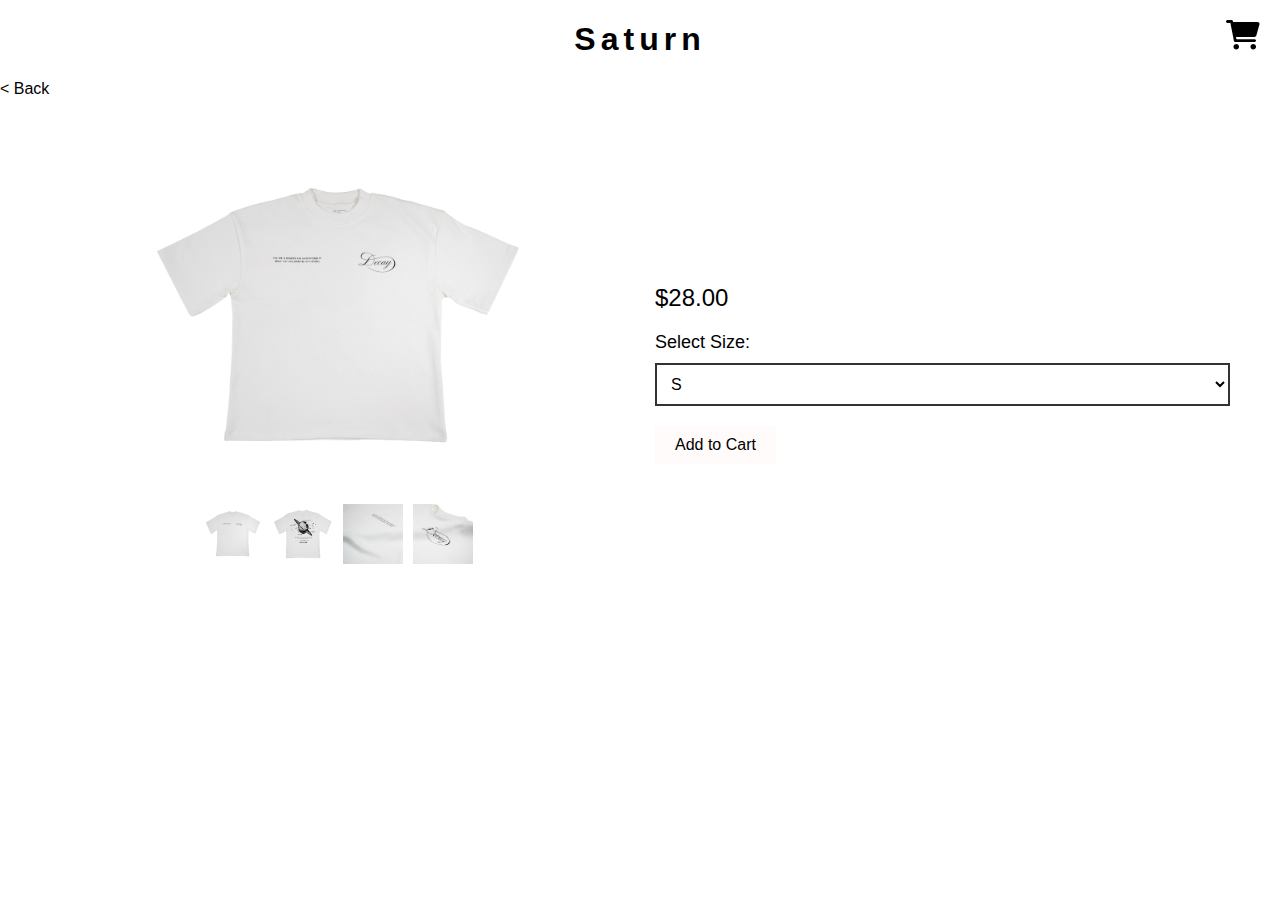
<file: cart.html>
<!DOCTYPE html>
<html lang="en">
<head>
    <meta charset="UTF-8">
    <meta name="viewport" content="width=device-width, initial-scale=1.0">
    <link rel="stylesheet" href="https://cdnjs.cloudflare.com/ajax/libs/font-awesome/6.0.0-beta3/css/all.min.css">
    <title>Product Page</title>

    <style>
  body {
    background-color: #ffffff;
    color: rgb(0, 0, 0);
    font-family: Arial, sans-serif;
    margin: 0;
    padding: 0;
}

.cart-icon {
    position: fixed;
    top: 20px;
    right: 20px;
    font-size: 30px;
    color: rgb(0, 0, 0);
    cursor: pointer;
}

.product-container {
    display: flex;
    flex-direction: column;
    justify-content: center;
    align-items: center;
    padding: 50px;
}

.product-image {
    text-align: center;
    margin-bottom: 30px;
}

#main-image {
    width: 100%;
    max-width: 400px;
    /* border: 2px solid #333; */
}

.thumbnail-container {
    display: flex;
    justify-content: center;
    flex-wrap: wrap;
    margin-top: 10px;
}

.thumbnail {
    width: 60px;
    height: 60px;
    margin: 5px;

    cursor: pointer;
}

.thumbnail:hover {
    border-color: #fff;
}

.product-details {
    text-align: center;
    max-width: 400px;
}

.product-title {
    font-size: 32px;
    letter-spacing: 5px;
}

.product-price {
    font-size: 24px;
    margin: 20px 0;
}

.size-selector {
    margin: 20px 0;
}

.size-label {
    font-size: 18px;
    margin-bottom: 10px;
    display: block;
}

.size-dropdown {
    width: 100%;
    padding: 10px;
    font-size: 16px;
    border: 2px solid #333;
    background-color: #ffffff;
    color: #000000;
    cursor: pointer;
}

.add-to-cart {
    background-color: #fffbfb;
    color: #000000;
    border: 2px solid #000000;
    padding: 10px 20px;
    border: none;
    cursor: pointer;
    font-size: 16px;
    margin-bottom: 20px;
}

.add-to-cart:hover {
    background-color: #000000;
    color: #fff;
}

.additional-links {
    display: flex;
    justify-content: center;
    gap: 20px;
}

.additional-links a {
    color: #000000;
    text-decoration: none;
    font-size: 14px;
    letter-spacing: 2px;
}

.additional-links a:hover {
    text-decoration: underline;
}

/* Responsive Design */
@media (min-width: 768px) {
    .product-container {
        flex-direction: row;
        padding: 50px;
    }

    .product-image, .product-details {
        flex: 1;
        max-width: 50%;
    }

    .product-details {
        text-align: left;
        padding-left: 30px;
    }
}

@media (max-width: 768px) {
    .product-container {
        padding: 20px;
    }

    .product-title {
        font-size: 28px;
    }

    .product-price {
        font-size: 20px;
    }

    .size-dropdown {
        font-size: 14px;
    }

    .add-to-cart {
        font-size: 14px;
        padding: 8px 16px;
    }
}

@media (max-width: 480px) {
    .cart-icon {
        font-size: 25px;
        top: 15px;
        right: 15px;
        color: #000;
    }

    .product-title {
        font-size: 24px;
    }

    .product-price {
        font-size: 18px;
    }

    .size-dropdown {
        font-size: 12px;
        padding: 8px;
    }

    .add-to-cart {
        font-size: 12px;
        padding: 6px 12px;
    }

    .additional-links {
        flex-direction: column;
        gap: 10px;
    }
}

    </style>
</head>
<body>
    <!-- <div class="additional-links"> -->
        
       
   
    <h1 class="product-title" style="text-align: center;">Saturn</h1>
   
    <div class="back-link">
        <a href="indexx.html" style="color: #000; text-decoration: none;">&lt; Back</a>
    </div>
    <i class="fas fa-shopping-cart cart-icon"></i>
<!-- </div> -->
    <div class="product-container">
        <div class="product-image">
            <img src="./img/1st.jpg" alt="Product Image" id="main-image">
            <div class="thumbnail-container">
                <img src="./img/1st.jpg" alt="Thumbnail 1" class="thumbnail">
                <img src="./img/2nd.jpg" alt="Thumbnail 2" class="thumbnail">
                <img src="./img/3rd.jpeg" alt="Thumbnail 2" class="thumbnail">
                <img src="./img/4th.JPG" alt="Thumbnail 3" class="thumbnail">
                <!-- <img src="./img/5th.JPG" alt="Thumbnail 4" class="thumbnail">
                <img src="./img/6th.JPG" alt="Thumbnail 5" class="thumbnail"> -->
            </div>
        </div>
        <div class="product-details">
            
            <p class="product-price">$28.00</p>
            
            <!-- Size Selector -->
            <div class="size-selector">
                <label for="size" class="size-label">Select Size:</label>
                <select id="size" class="size-dropdown">
                    <option value="S">S</option>
                    <option value="M">M</option>
                    <option value="L">L</option>
                    <option value="XL">XL</option>
                </select>
            </div>

            <a href="#">
                <button class="add-to-cart">Add to Cart</button>
            </a>
           
        </div>
    </div>
    <script src="cartt.js"></script>
    <script src="cart.js"></script>
  
</body>
</html>
</file>
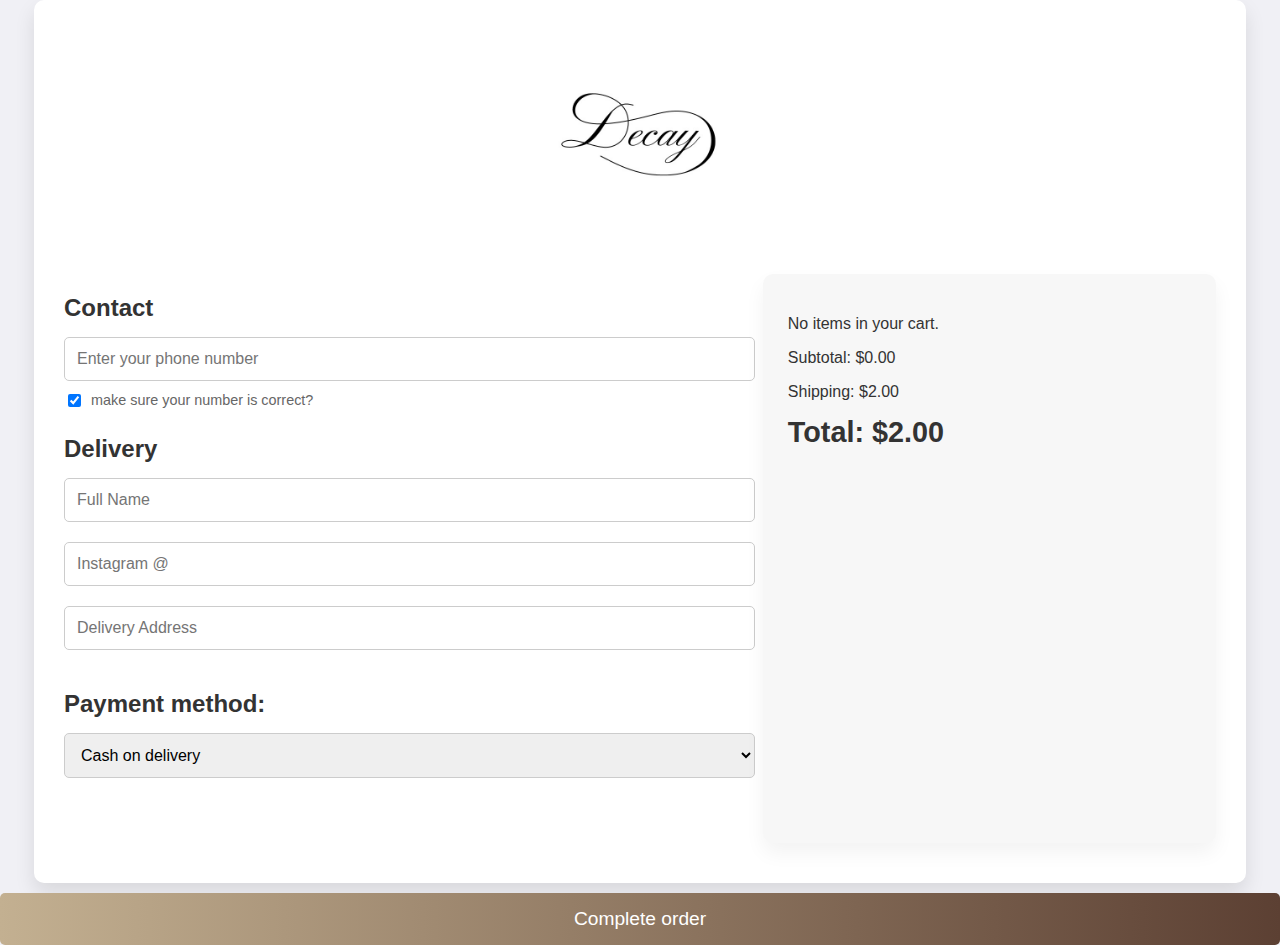
<file: checkout.html>
<!DOCTYPE html>
<html lang="en">

<head>
    <meta charset="UTF-8">
    <meta name="viewport" content="width=device-width, initial-scale=1.0">
    <title>Checkout</title>
    <style>
        body {
            font-family: Arial, sans-serif;
            background-color: #f0f0f5;
            margin: 0;
            padding: 0;
            color: #333;
        }

        .container {
            width: 90%;
            max-width: 1200px;
            margin: 0 auto;
            padding: 30px;
            background-color: #fff;
            border-radius: 10px;
            box-shadow: 0 10px 20px rgba(0, 0, 0, 0.1);
            display: flex;
            justify-content: space-between;
            flex-wrap: wrap;
        }

        header {
            text-align: center;
            margin-bottom: 30px;
            width: 100%;
        }

        .logo {
            max-width: 210px;
        }

        .checkout-form {
            width: 100%;
            max-width: 60%;
            margin-bottom: 30px;
        }

        .contact-section,
        .delivery-section {
            margin-bottom: 25px;
        }

        h2 {
            font-size: 1.5rem;
            color: #333;
            margin-bottom: 15px;
        }

        input[type="text"],
        select {
            width: 100%;
            padding: 12px;
            margin-bottom: 20px;
            border: 1px solid #ccc;
            border-radius: 5px;
            box-sizing: border-box;
            font-size: 1rem;
        }

        input[type="text"]:focus,
        select:focus {
            border-color: #007bff;
            outline: none;
        }

        .input-error {
            border-color: #ff4d4d;
            background-color: #ffe6e6;
        }

        .input-valid {
            border-color: #28a745;
            background-color: #e6ffe6;
        }

        .checkbox-container {
            display: flex;
            align-items: center;
            font-size: 0.9rem;
            color: #666;
            margin-top: -10px;
        }

        .checkbox-container input[type="checkbox"] {
            margin-right: 10px;
        }

        .order-summary {
            width: 100%;
            max-width: 35%;
            background-color: #f7f7f7;
            padding: 25px;
            border-radius: 10px;
            box-shadow: 0 10px 20px rgba(0, 0, 0, 0.05);
            margin-bottom: 10px;
        }

        .complete-order-btn {
            width: 100%;
            padding: 15px;
            background: linear-gradient(90deg, #C3B091 0%, #5C4033 100%);
            color: #fff;
            border: none;
            border-radius: 5px;
            font-size: 1.2rem;
            cursor: pointer;
            transition: background-color 0.3s;
            margin-top: 10px;
        }

        .complete-order-btn.invalid {
            background-color: #ff4d4d;
            /* Red color for invalid submission */
        }

        .complete-order-btn.valid {
            background-color: #28a745;
            /* Green color for valid submission */
        }

        .order-item {
            display: flex;
            justify-content: space-between;
            align-items: center;
            margin-bottom: 20px;
        }

        .order-item img {
            max-width: 80px;
            border-radius: 5px;
        }

        .order-item h3 {
            font-size: 1rem;
            margin: 0;
        }

        .order-item p {
            margin: 0;
            color: #666;
        }

        .totals p {
            display: flex;
            justify-content: space-between;
            font-size: 1rem;
            color: #333;
            margin-bottom: 10px;
        }

        .totals h2 {
            display: flex;
            justify-content: space-between;
            font-size: 1.8rem;
            color: #333;
            margin-top: 15px;
        }

        .complete-order-btn:hover {
            background-color: #e6006f;
        }

        /* QR Code Style */
        #qr-code {
            display: none;
            /* Hidden by default */
            text-align: center;
            margin-top: 20px;
        }

        #qr-code img {
            max-width: 200px;
            border-radius: 10px;
        }

        /* Responsive Design */
        @media (max-width: 768px) {
            .checkout-form,
            .order-summary {
                max-width: 100%;
            }
        }
    </style>
</head>

<body>
    <div class="container">
        <header>
            <img src="./img/logodecay.JPG" alt="Logo" class="logo">
        </header>

        <div class="checkout-form">
            <div class="contact-section">
                <h2>Contact</h2>
                <input type="text" placeholder="Enter your phone number" id="phone-number">
                <label class="checkbox-container">
                    <input type="checkbox" checked>
                    <span class="checkmark"></span>
                   make sure your number is correct?
                </label>
            </div>

            <div class="delivery-section">
                <h2>Delivery</h2>
                <input type="text" placeholder="Full Name" id="full-name">
                <input type="text" placeholder="Instagram @" id="instagram">
                <input type="text" placeholder="Delivery Address" id="delivery-address">

                <h2>Payment method:</h2>
                <select id="payment-method">
                    <option value="Cash">Cash on delivery</option>
                    <option value="ABA">ABA</option>
                </select>
            </div>
        </div>

        <div class="order-summary">
            <!-- Placeholder for order items, these will be added dynamically by JavaScript -->
            <div id="order-items"></div>
            <div class="totals">
                <p id="subtotal">Subtotal: $0.00</p>
                <p id="shipping">Shipping: $2.00</p>
                <h2 id="total">Total: $0.00</h2>
            </div>
        </div>
    </div>

    <button class="complete-order-btn">Complete order</button>

    <!-- QR Code Container -->
    <div id="qr-code">
        <p>Please take a screenshot and send it to our Instagram
            <a href="https://www.instagram.com/direct/t/17843113272279213?hl=en">decayofficial_</a>
        </p>
        <img src="./img/ABA.PNG" alt="QR Code">
    </div>

    <script>
        document.addEventListener('DOMContentLoaded', function () {
            const cartItems = JSON.parse(localStorage.getItem('cartItems')) || [];

            function displayCartItems() {
                const orderItemsContainer = document.getElementById('order-items');
                let totalPrice = 0;

                // Clear previous order items
                orderItemsContainer.innerHTML = '';

                if (cartItems.length === 0) {
                    orderItemsContainer.innerHTML = '<p>No items in your cart.</p>';
                    document.getElementById('subtotal').textContent = 'Subtotal: $0.00';
                    document.getElementById('shipping').textContent = 'Shipping: $2.00';
                    document.getElementById('total').textContent = 'Total: $2.00';
                    return;
                }

                cartItems.forEach(item => {
                    const orderItem = document.createElement('div');
                    orderItem.className = 'order-item';

                    const itemImage = document.createElement('img');
                    itemImage.src = item.image;
                    itemImage.alt = item.name;

                    const itemDetails = document.createElement('div');
                    const itemName = document.createElement('h3');
                    itemName.textContent = item.name;
                    const itemSize = document.createElement('p');
                    itemSize.textContent = `Size: ${item.size}`;
                    const itemQuantity = document.createElement('p');
                    itemQuantity.textContent = `Quantity: ${item.quantity}`;

                    itemDetails.appendChild(itemName);
                    itemDetails.appendChild(itemSize);
                    itemDetails.appendChild(itemQuantity);

                    const itemPrice = document.createElement('p');
                    itemPrice.textContent = `$${(item.price * item.quantity).toFixed(2)}`;

                    orderItem.appendChild(itemImage);
                    orderItem.appendChild(itemDetails);
                    orderItem.appendChild(itemPrice);

                    orderItemsContainer.appendChild(orderItem);

                    totalPrice += item.price * item.quantity;
                });

                const shippingFee = 2.00;
                const subtotal = totalPrice;
                const totalWithShipping = subtotal + shippingFee;

                document.getElementById('subtotal').textContent = `Subtotal: $${subtotal.toFixed(2)}`;
                document.getElementById('shipping').textContent = `Shipping: $${shippingFee.toFixed(2)}`;
                document.getElementById('total').textContent = `Total: $${totalWithShipping.toFixed(2)}`;
            }

            displayCartItems();
        });

        document.querySelector('.complete-order-btn').addEventListener('click', function () {
            const phoneNumber = document.getElementById('phone-number').value;
            const fullName = document.getElementById('full-name').value;
            const instagram = document.getElementById('instagram').value;
            const deliveryAddress = document.getElementById('delivery-address').value;
            const paymentMethod = document.getElementById('payment-method').value;

            // Validation
            let isValid = true;
            const inputs = [document.getElementById('phone-number'), document.getElementById('full-name'), document.getElementById('instagram'), document.getElementById('delivery-address')];

            inputs.forEach(input => {
                if (input.value.trim() === '') {
                    input.classList.add('input-error');
                    input.classList.remove('input-valid');
                    isValid = false;
                } else {
                    input.classList.remove('input-error');
                    input.classList.add('input-valid');
                }
            });

            if (!isValid) {
                alert('Please fill in all required fields.');
                return;
            }

            // Store order details in localStorage
            const orderDetails = {
                phoneNumber,
                fullName,
                instagram,
                deliveryAddress,
                paymentMethod,
                total: document.getElementById('total').textContent
            };

            localStorage.setItem('orderDetails', JSON.stringify(orderDetails));

            const qrCodeContainer = document.getElementById('qr-code');

            // Show the QR code
            if (paymentMethod === 'ABA') {
                qrCodeContainer.style.display = 'block';
            } else {
                qrCodeContainer.style.display = 'none';
            }

            // Redirect to receipt.html after a short delay (e.g., 2 seconds)
            setTimeout(function () {
                window.location.href = 'receipt.html';
            }, 2000); // Adjust the delay time as needed
        });
    </script>
</body>

</html>
</file>
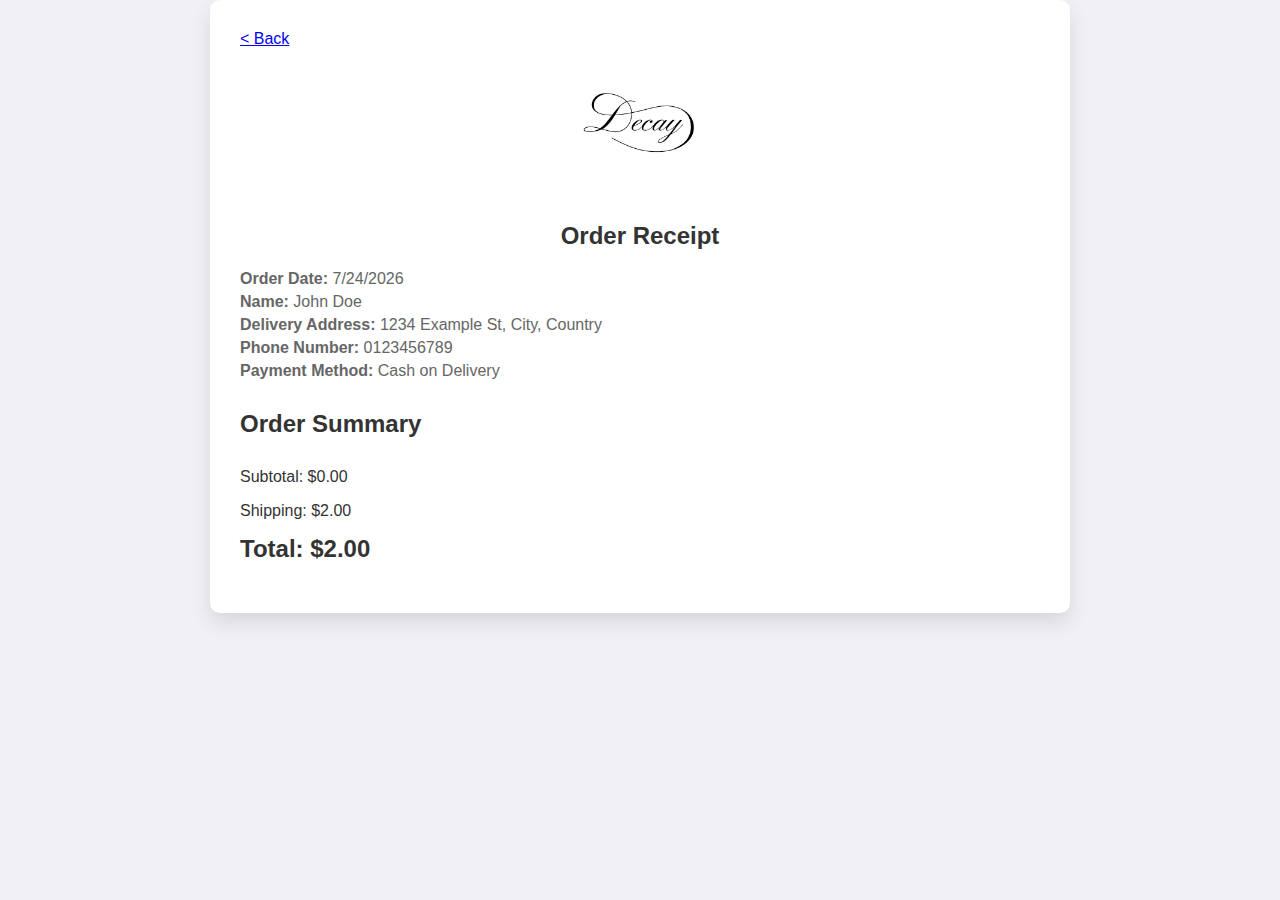
<file: receipt.html>
<!DOCTYPE html>
<html lang="en">

<head>
    <meta charset="UTF-8">
    <meta name="viewport" content="width=device-width, initial-scale=1.0">
    <title>Receipt</title>
    <style>
        body {
            font-family: Arial, sans-serif;
            background-color: #f0f0f5;
            margin: 0;
            padding: 0;
            color: #333;
        }

        .container {
            width: 90%;
            max-width: 800px;
            margin: 0 auto;
            padding: 30px;
            background-color: #fff;
            border-radius: 10px;
            box-shadow: 0 10px 20px rgba(0, 0, 0, 0.1);
            text-align: center;
        }

        header {
            margin-bottom: 20px;
        }

        .logo {
            max-width: 150px;
        }

        .note {
            font-weight: bold;
            color: #333;
            margin-bottom: 20px;
        }

        h2 {
            font-size: 1.5rem;
            color: #333;
            margin-bottom: 20px;
        }

        .receipt-details {
            text-align: left;
            margin-bottom: 30px;
        }

        .receipt-details p {
            margin: 5px 0;
            font-size: 1rem;
            color: #666;
        }

        .order-summary {
            text-align: left;
            margin-bottom: 30px;
        }

        .order-item {
            display: flex;
            justify-content: space-between;
            align-items: center;
            margin-bottom: 20px;
        }

        .order-item img {
            max-width: 60px;
            border-radius: 5px;
        }

        .order-item h3 {
            font-size: 1rem;
            margin: 0;
        }

        .order-item p {
            margin: 0;
            color: #666;
        }

        .totals p {
            display: flex;
            justify-content: space-between;
            font-size: 1rem;
            color: #333;
            margin-bottom: 10px;
        }

        .totals h2 {
            display: flex;
            justify-content: space-between;
            font-size: 1.5rem;
            color: #333;
            margin-top: 15px;
        }

        .qr-code-container {
            margin-top: 20px;
            display: none; /* Hide the QR code container by default */
        }

        .qr-code-container img {
            max-width: 150px;
            border-radius: 10px;
        }
        
    </style>
</head>

<body>
    <div class="container">
        <div class="back-link"  style="text-align: left; color: #000; text-decoration: none;">
            <a href="checkout.html" >&lt; Back</a>
        </div>
        <header>
            <img src="./img/logodecay.JPG" alt="Logo" class="logo">
            <p id="payment-note" class="note"></p>
        </header>
      
        <h2>Order Receipt</h2>

        <div class="receipt-details">
            <p><strong>Order Date:</strong> <span id="order-date"></span></p>
            <p><strong>Name:</strong> <span id="customer-name"></span></p>
            <p><strong>Delivery Address:</strong> <span id="delivery-address"></span></p>
            <p><strong>Phone Number:</strong> <span id="phone-number"></span></p>
            <p><strong>Payment Method:</strong> <span id="payment-method"></span></p>
        </div>

        <div class="order-summary">
            <h2>Order Summary</h2>
            <div id="order-items"></div>
        </div>

        <div class="totals">
            <p id="subtotal">Subtotal: $0.00</p>
            <p id="shipping">Shipping: $2.00</p>
            <h2 id="total">Total: $0.00</h2>
        </div>

        <div class="qr-code-container" id="qr-code-container">
            <p>Please take a screenshot and send it to our Instagram
                <a href="https://www.instagram.com/direct/t/17843113272279213?hl=en">decayofficial_</a>
            </p>
            <img src="./img/ABA.PNG" alt="QR Code">
        </div>
    </div>

    <script>
        document.addEventListener('DOMContentLoaded', function () {
            // Retrieve order details from localStorage
            const orderDetails = JSON.parse(localStorage.getItem('orderDetails')) || {};
            const cartItems = JSON.parse(localStorage.getItem('cartItems')) || [];

            // Display receipt details
            document.getElementById('order-date').textContent = new Date().toLocaleDateString();
            document.getElementById('customer-name').textContent = orderDetails.fullName || 'John Doe';
            document.getElementById('delivery-address').textContent = orderDetails.deliveryAddress || '1234 Example St, City, Country';
            document.getElementById('phone-number').textContent = orderDetails.phoneNumber || '0123456789';
            document.getElementById('payment-method').textContent = orderDetails.paymentMethod || 'Cash on Delivery';

            const paymentNote = document.getElementById('payment-note');
            const qrCodeContainer = document.getElementById('qr-code-container');

            // Display QR code and note based on payment method
            if (orderDetails.paymentMethod === 'ABA') {
                qrCodeContainer.style.display = 'block';
                paymentNote.innerHTML = " Please take a screenshot of the receipt and ABA's payment send it to our Instagram  <a href='https://www.instagram.com/direct/t/17843113272279213?hl=en' target='_blank'>decayofficial_</a>.";
            } else if (orderDetails.paymentMethod === 'Cash') {
                qrCodeContainer.style.display = 'none';
                paymentNote.innerHTML = " Please take a screenshot of the receipt and send it to our Instagram  <a href='https://www.instagram.com/direct/t/17843113272279213?hl=en' target='_blank'>decayofficial_</a>.";

            }

            // Display order items
            const orderItemsContainer = document.getElementById('order-items');
            let totalPrice = 0;

            cartItems.forEach(item => {
                const orderItem = document.createElement('div');
                orderItem.className = 'order-item';

                const itemImage = document.createElement('img');
                itemImage.src = item.image;
                itemImage.alt = item.name;

                const itemDetails = document.createElement('div');
                const itemName = document.createElement('h3');
                itemName.textContent = item.name;
                const itemSize = document.createElement('p');
                itemSize.textContent = `Size: ${item.size}`;
                const itemQuantity = document.createElement('p');
                itemQuantity.textContent = `Quantity: ${item.quantity}`;

                itemDetails.appendChild(itemName);
                itemDetails.appendChild(itemSize);
                itemDetails.appendChild(itemQuantity);

                const itemPrice = document.createElement('p');
                itemPrice.textContent = `$${(item.price * item.quantity).toFixed(2)}`;

                orderItem.appendChild(itemImage);
                orderItem.appendChild(itemDetails);
                orderItem.appendChild(itemPrice);

                orderItemsContainer.appendChild(orderItem);

                totalPrice += item.price * item.quantity;
            });

            const shippingFee = 2.00;
            const subtotal = totalPrice;
            const totalWithShipping = subtotal + shippingFee;

            document.getElementById('subtotal').textContent = `Subtotal: $${subtotal.toFixed(2)}`;
            document.getElementById('shipping').textContent = `Shipping: $${shippingFee.toFixed(2)}`;
            document.getElementById('total').textContent = `Total: $${totalWithShipping.toFixed(2)}`;
        });
    </script>
</body>

</html>
</file>
